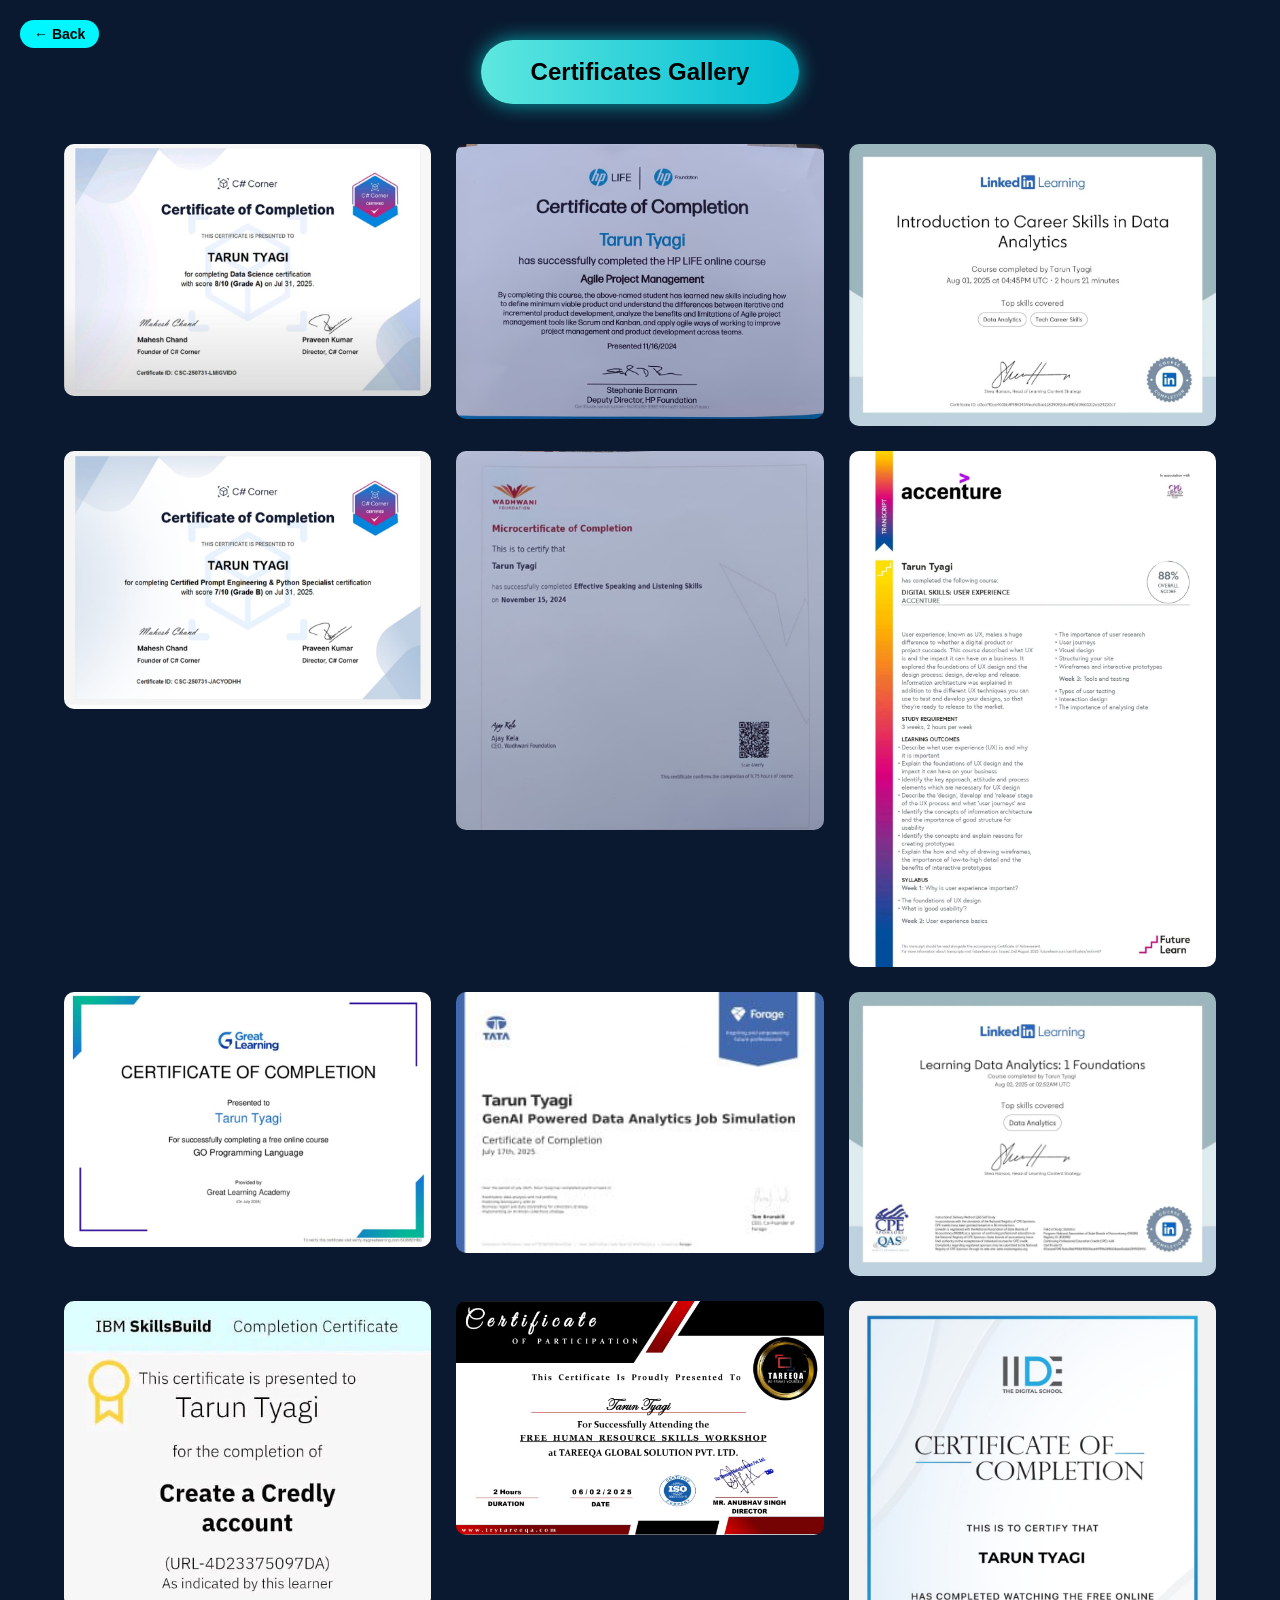
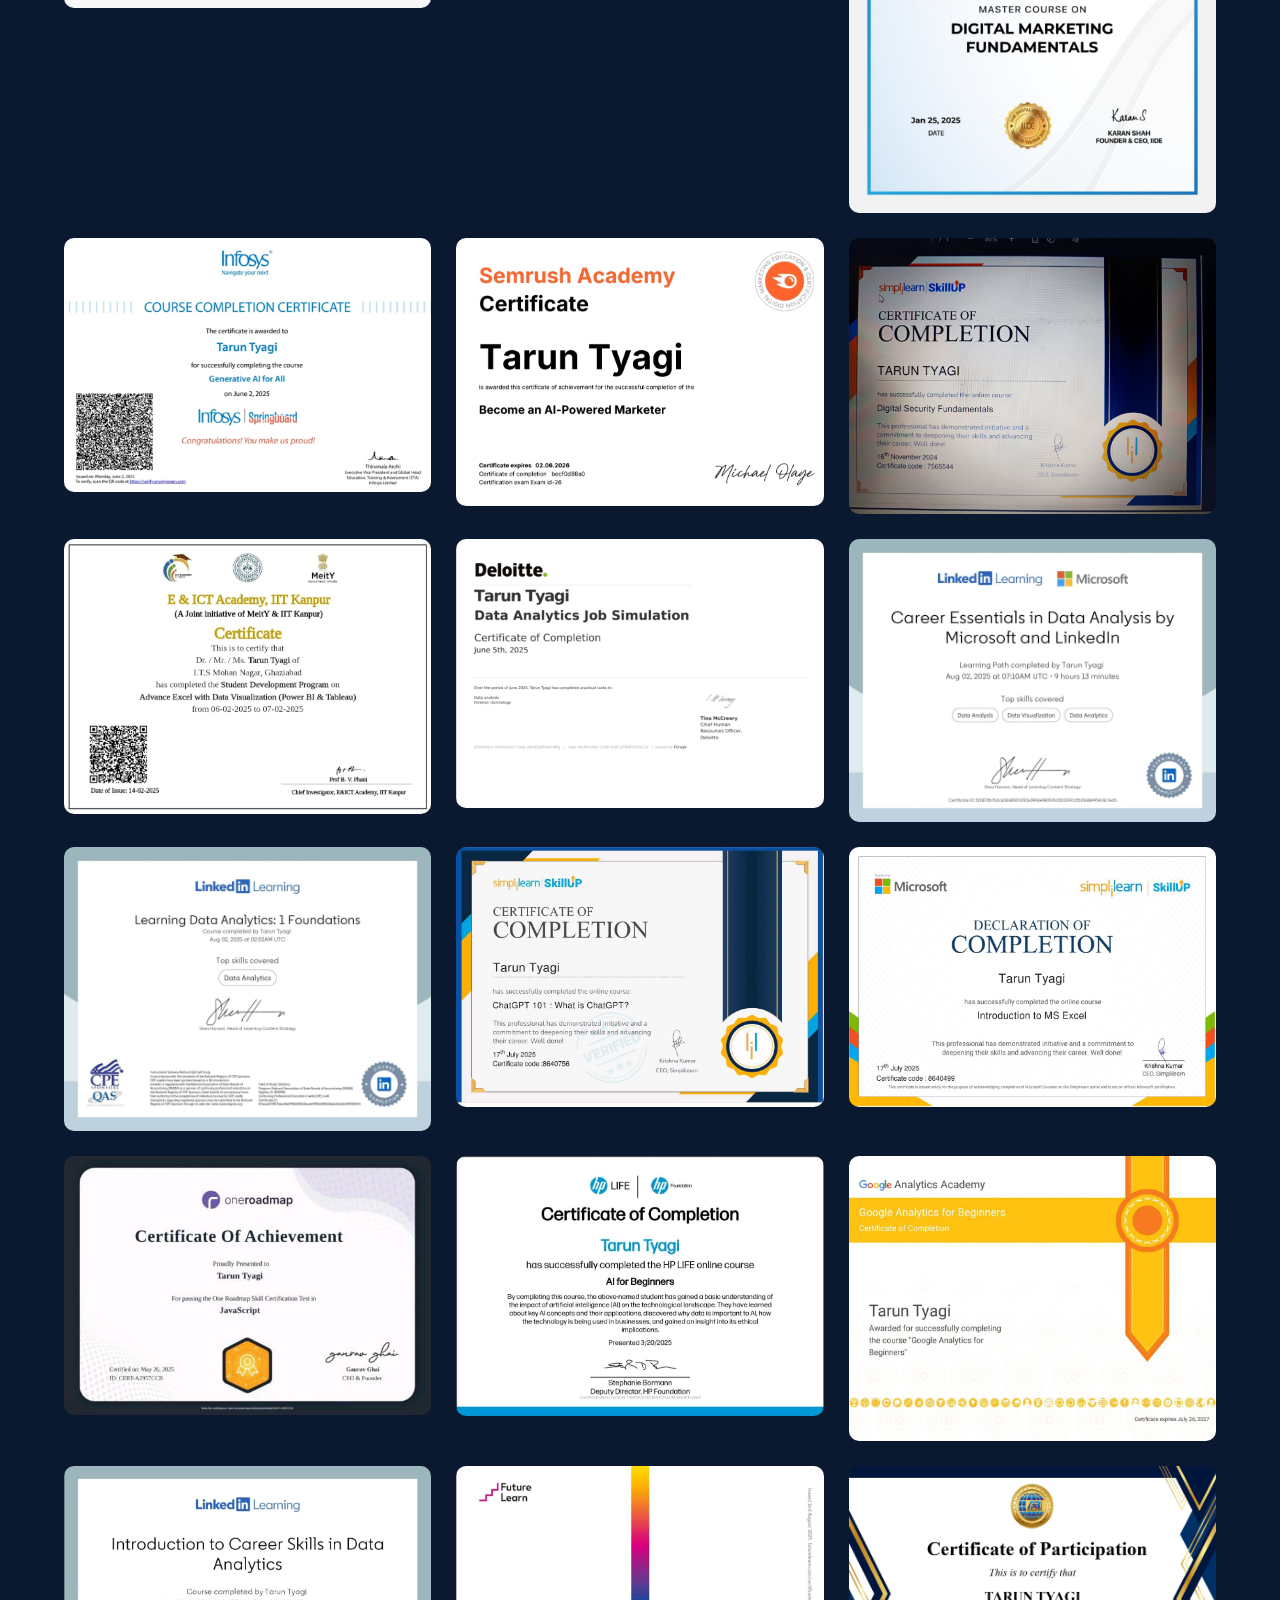
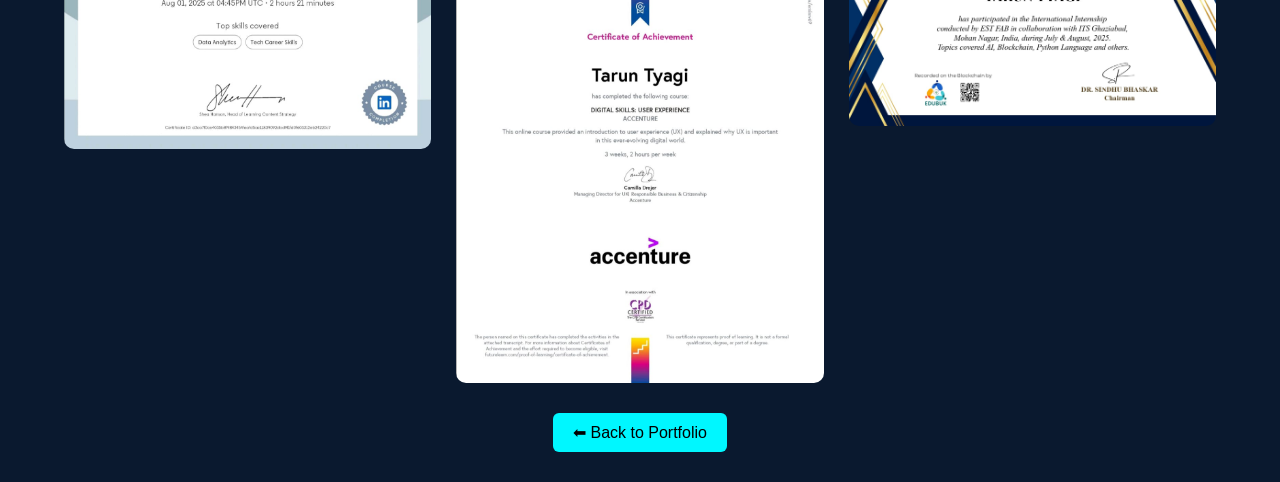
<file: gallery.html>
<!DOCTYPE html>
<html lang="en">
<head>
<meta charset="UTF-8">
<meta name="viewport" content="width=device-width, initial-scale=1.0">
<title>Certificate Gallery</title>
<link rel="stylesheet" href="style.css">
  <a href="index.html?from=snake#certificates" 
   style="
   position:fixed;
   top:20px;
   left:20px;
   padding:6px 14px;
   font-size:14px;
   background:#00f7ff;
   color:black;
   text-decoration:none;
   border-radius:20px;
   font-weight:bold;
   z-index:1000;
   ">
   ← Back
</a>

<style>


h1 {
    text-align: center;
    padding: 30px 0;
}

.gallery-container {
    width: 90%;
    margin: auto;

    display: grid;
    grid-template-columns: repeat(auto-fill, minmax(280px, 1fr));
    gap: 25px;
}

.gallery-container img {
    width: 100%;
    border-radius: 10px;
    transition: 0.3s;
}

.gallery-container img:hover {
    transform: scale(1.05);
}

.back-btn {
    display: block;
    width: fit-content;
    margin: 30px auto;
    padding: 10px 20px;
    background: #00f7ff;
    color: black;
    text-decoration: none;
    border-radius: 6px;
}
</style>
</head>

<body>

<div style="text-align:center;margin-top:40px; margin-bottom: 40px;">
    <h2 style="
        display:inline-block;
        padding:18px 50px;
        border-radius:60px;
        background:linear-gradient(90deg,#5ee7df,#00bcd4);
        color:black;
        font-weight:bold;
        box-shadow:0 0 20px rgba(0,255,255,0.6);
    ">
        Certificates Gallery
    </h2>
</div>

<div class="gallery-container">
    <img src="certificates/imag1.jpeg">
    <img src="certificates/imag2.jpeg">
    <img src="certificates/imag4.jpeg">
    <img src="certificates/imag5.jpeg">
    <img src="certificates/imag6.jpeg">
    <img src="certificates/imag7.jpeg">
    <img src="certificates/imag8.jpeg">
    <img src="certificates/imag9.jpeg">
    <img src="certificates/imag10.jpeg">
    <img src="certificates/imag11.jpeg">
    <img src="certificates/imag12.jpeg">
    <img src="certificates/imag13.jpeg">
    <img src="certificates/imag14.jpeg">
    <img src="certificates/imag15.jpeg">
    <img src="certificates/imag16.jpeg">
    <img src="certificates/imag17.jpeg">
    <img src="certificates/imag18.jpeg">
    <img src="certificates/imag19.jpeg">
    <img src="certificates/imag20.jpeg">
    <img src="certificates/imag21.jpeg">
    <img src="certificates/imag22.jpeg">
    <img src="certificates/imag23.jpeg">
    <img src="certificates/imag24.jpeg">
    <img src="certificates/imag25.jpeg">
    <img src="certificates/imag26.jpeg">
    <img src="certificates/imag27.jpeg">
    <img src="certificates/imag28.jpeg">
    
    <!-- jitne certificates hain sab add kar do -->
</div>

<a href="index.html" class="back-btn">⬅ Back to Portfolio</a>

</body>
</html>
</file>
<file: style.css>
*{
margin:0;
padding:0;
box-sizing:border-box;
font-family:'Poppins',sans-serif;
}

html{
scroll-behavior:smooth;
}

body{
background:#0a192f;
color:white;
}

/* NAVBAR */
header{
background:#112240;
padding:15px 8%;
position:fixed;
width:100%;
top:0;
z-index:1000;
}

nav{
display:flex;
justify-content:space-between;
align-items:center;


}



.logo{
color:#64ffda;
}

nav ul{
    display:flex;
    flex-wrap:wrap;
    justify-content:center;
    gap:15px;
    list-style:none;
}
#nav-links{
    display:flex;
    list-style:none;
    gap:20px;
    align-items: center;
}

nav a{
text-decoration:none;
color:white;
transition:.3s;
}

nav a:hover{
color:#64ffda;
}

.hamburger{
display:none;
font-size:28px;
cursor:pointer;
}

/* HERO */
.hero{
display:flex;
justify-content:space-between;
align-items:center;
padding:120px 8%;
min-height:100vh;
}

.hero span{
color:#64ffda;
}

.profile-pic{
width:280px;
border-radius:50%;
border:4px solid #64ffda;
animation:float 3s ease-in-out infinite;
object-fit:cover;
}

@keyframes float{
0%{transform:translateY(0);}
50%{transform:translateY(-15px);}
100%{transform:translateY(0);}
}

.btn{
display:inline-block;
margin-top:20px;
padding:10px 25px;
background:#64ffda;
color:#0a192f;
border-radius:25px;
text-decoration:none;
}

.section{
padding:100px 8%;
text-align:center;
scroll-margin-top:80px;
}

.section h2{
color:#64ffda;
margin-bottom:20px;
}

.grid{
display:grid;
grid-template-columns:repeat(auto-fit,minmax(200px,1fr));
gap:20px;
margin-top:30px;
}

.card{
background:#112240;
padding:20px;
border-radius:8px;
transition:.3s;
}

.card:hover{
background:#64ffda;
color:#0a192f;
transform:translateY(-8px);
}

/* Certificates */
.certificate-grid{
display:grid;
grid-template-columns:repeat(auto-fit,minmax(250px,1fr));
gap:25px;
margin-top:30px;
}

.certificate-card img{
width:100%;
border-radius:8px;
cursor:pointer;
}

/* Modal */
.modal{
display:none;
position:fixed;
z-index:2000;
left:0;
top:0;
width:100%;
height:100%;
background:rgba(0,0,0,0.9);
justify-content:center;
align-items:center;
}

.modal img{
max-width:90%;
max-height:80%;
border-radius:10px;
}

/* Responsive */
@media(max-width:768px){

.hero{
flex-direction:column;
text-align:center;
}

nav ul{
display:none;
flex-direction:column;
background:#112240;
position:absolute;
top:60px;
right:0;
width:200px;
padding:20px;
}

nav ul.active{
display:flex;
}

.hamburger{
display:block;
}

}
.slider{
display:flex;
justify-content:center;
align-items:center;
margin-top:30px;
}

.slider img{
width:400px;
height:300px;
object-fit:cover;
border-radius:15px;
border:4px solid #64ffda;
transition:opacity 0.5s ease-in-out;
}
.skill-category{
    margin-bottom: 50px;

}
.skill-category h3{
    color: #64ffda;
    margin-bottom: 20px;
}
.project-btn{
margin-top:15px;
padding:8px 15px;
background:#64ffda;
border:none;
border-radius:6px;
cursor:pointer;
font-size:14px;
}

.modal{
display:none;
position:fixed;
top:0;
left:0;
width:100%;
height:100%;
background:rgba(0,0,0,0.8);
justify-content:center;
align-items:center;
z-index:1000;
}

.modal-content{
background:#0f172a;
padding:30px;
width:70%;
border-radius:10px;
text-align:center;
color:white;
}

.modal-content img{
width:200px;
margin:10px;
border-radius:8px;
}

.close{
position:absolute;
top:20px;
right:40px;
font-size:30px;
cursor:pointer;
}
#about p{
    max-width: 800px;
    margin: 15px auto;
    line-height: 1.8;
    font-size: 17px;
    color: #add;
}
.social-icons{
    position: relative;
    display: flex;
    justify-content: center;
    gap: 30px;
    font-size: 28px;
    transition: transform 0.3s ease;
    margin-top: 20px;
}

/* Hover Move */
.social-icon:hover {
    transform: translateY(-8px);
}

/* Tooltip */
.social-icon::after {
    content: attr(data-name);
    position: absolute;
    bottom: -30px;
    left: 50%;
    transform: translateX(-50%);
    background: #00f7ff;
    color: #000;
    padding: 5px 12px;
    border-radius: 6px;
    font-size: 12px;
    opacity: 0;
    transition: 0.3s ease;
}

.social-icon:hover::after {
    opacity: 1;
    bottom: -40px;
}

/* Individual social media handle  Colors */

.social-icons .fa-linkedin{
    color: #0077b5;
}

.social-icons .fa-github{
    color: #ffffff;
}

.social-icons .fa-instagram{
    background: 
    linear-gradient(45deg,#feda75,#d62976,#962fbf,#4f5bd5);
    -webkit-background-clip: text;
    -webkit-text-fill-color: transparent;

   }

.social-icons .fa-envelope{
    color: #FF3B3B;
}

/* Hover Effect */
.social-icons a:hover{
    transform: scale(1.3);
}
footer {
    text-align: center;
    padding: 20px 0;

}
footer p {
    margin: 0;
}

/*  niche footer ke heart ko red or animation karne ke liye */

.heart {
    color: red;
animation: beat 1s infinite;

}
@keyframes beat {
    0% {transform: scale(1);}
    50% {transform: scale(1.2);}
    100% {transform: scale(1);}

}
.resume-btn{
    display: inline-block;
    margin-left: 15px;
    padding: 12px 28px;
    border-radius: 30px;
    background: linear-gradient(45deg, #00f7ff, #00c3ff);
    color: black;
    text-decoration: none;
    font-weight: 600;
    transition: 0.3s ease;
    box-shadow: 0 0 15px rgba(0, 255, 255, 0.6);
}

.resume-btn:hover{
    transform: translateY(-4px);
    background: white;
    color: black;
}
.cta-btn{
    display: inline-block;
    margin: 10px 10px 0 0;
    padding: 12px 30px;
    border-radius: 30px;
    background: linear-gradient(45deg, #00f7ff, #00c3ff);
    color: black;
    text-decoration: none;
    font-weight: 600;
    transition: 0.3s ease;
    box-shadow: 0 0 15px rgba(0, 255, 255, 0.6);
}

.cta-btn:hover{
    transform: translateY(-4px);
    background: white;
    color: black;
}

/* Navbar links base style */
#nav-links li a{
    position: relative;
    padding: 8px 15px;
    text-decoration: none;
    color: white;
    font-weight: 500;
    transition: 0.3s ease;
    border-radius: 20px;
}

/* Hover Effect */
#nav-links li a:hover{
    background: linear-gradient(45deg, #00f7ff, #00c3ff);
    color: #000;
    transform: translateY(-3px);
    box-shadow: 0 0 12px rgba(0, 255, 255, 0.6);
}

.about-btn{
    display: inline-block;
    padding: 14px 35px;
    border-radius: 50px;
    font-size: 22px;
    font-weight: 600;
    color: #000;
    text-decoration: none;
    
    background: linear-gradient(90deg, #64ffda, #00c3ff);
    
    box-shadow:
        0 0 8px #64e1da99,
        0 0 18px rgba(0, 195, 255, 0.4);
       

    transition: 0.3s ease;
}
.about-btn:hover{
    transform: scale(1.05);
    box-shadow:
    0 0 12px rgba(100, 225, 218, 0.8),
    0 0 25px rgba(0, 195, 255, 0.6);
   
}
.about-btn,
.about-btn:link,
.about-btn:visited,
.about-btn:hover {
    color: #000 !important;
    text-shadow: none !important;
}

.skills-btn{
    display: inline-block;
    padding: 14px 35px;
    border-radius: 50px;
    font-size: 22px;
    font-weight: 600;

    color: #000;
    text-decoration: none;

    background: linear-gradient(90deg, #64ffda, #00c3ff);

    box-shadow:
        0 0 8px rgba(100,255,218,0.8),
        0 0 18px rgba(0,195,255,0.4);

    transition: 0.3s ease;
}

.skills-btn:hover{
    transform: scale(1.05);

    box-shadow:
        0 0 12px rgba(100,255,218,0.8),
        0 0 25px rgba(0,195,255,0.6);
}
.skills-btn,
.skills-btn:link,
.skills-btn:visited,
.skills-btn:hover {
    color: #000 !important;
    text-shadow: none !important;
}


                                 /* mobile me preview fix or sahi karne ke liye  */


@media screen and (max-width:768px){

header{
    padding:15px 20px;
}

nav{
    position:relative;
}

.logo{
    font-size:30px;
}

.hamburger{
    display:block;
    font-size:32px;
}

#nav-links{
    display:none;
    flex-direction:column;
    position:absolute;
    top:70px;
    right:0;
    width:240px;
    background:#112240;
    padding:20px;
    border-radius:10px;
    gap:18px;
    z-index:1000;
}

#nav-links.active{
    display:flex;
}

.hero{
    flex-direction:column-reverse;
    text-align:center;
    padding:120px 20px 40px;
}

.hero h1{
    font-size:38px;
    white-space:normal !important;
}

.hero h3{
    font-size:18px !important;
}

.hero-img{
    margin-top:20px !important;
}

.profile-pic{
    width:220px;
}

.cta-btn,
.resume-btn{
    width:90%;
    display:block;
    margin:15px auto;
}

.grid{
    grid-template-columns:1fr;
}

.slider img{
    width:95%;
    height:auto;
}

.modal-content{
    width:95%;
}

.section{
    padding:80px 20px;
}

#about p{
    font-size:16px;
    text-align:justify;
}

.social-icons{
    gap:20px;
    flex-wrap:wrap;
}

}
</file>
